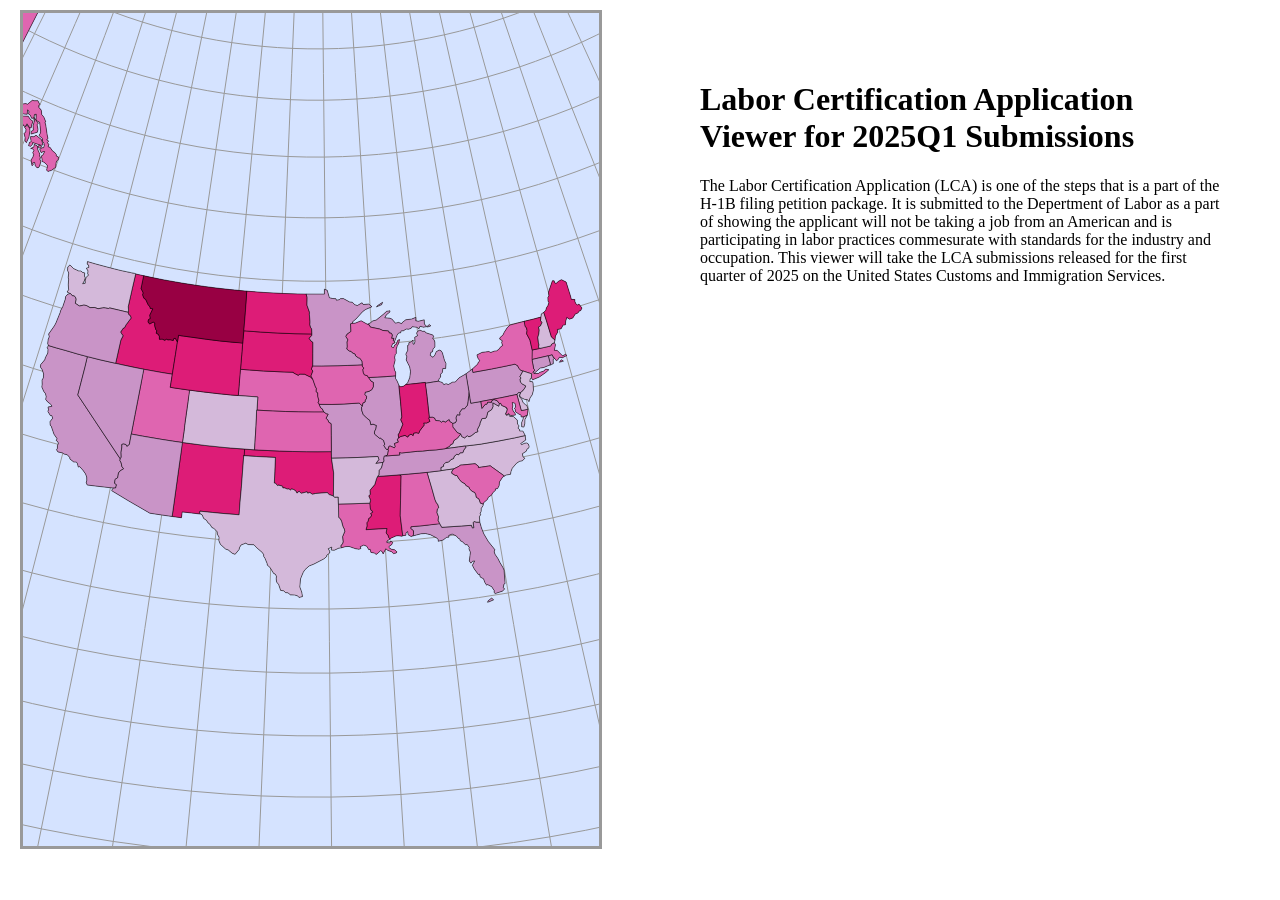
<file: index.html>
<!DOCTYPE html>
<html lang="en">
    <head>
        <meta charset="utf-8">
        <meta name="viewport" content="width=device-width">
            <title></title>

        <!--put your external stylesheet links here-->
        <link rel="stylesheet" href="css/style.css">
        <!--[if IE<9]>
            <link rel="stylesheet" href="css/style.ie.css">
        <![endif]-->

         <!--you can also place internal styles here;
             place these within <style> tags-->
        
    </head>

    <body>
        <!--put your initial page content here-->
        <div class="container">
            <div id="map-container"></div>

            <div id="panel">
                <div class="section active" data-attr="intro">
                    <h1>
                        Labor Certification Application Viewer for 2025Q1 Submissions
                    </h1>
                    <p>
                        The Labor Certification Application (LCA) is one of the steps that is a part
                        of the H-1B filing petition package. It is submitted to the Depertment
                        of Labor as a part of showing the applicant will not be taking a job 
                        from an American and is participating in labor practices commesurate 
                        with standards for the industry and occupation. This viewer will take
                        the LCA submissions released for the first quarter of 2025 on the United States 
                        Customs and Immigration Services.
                    </p>
                </div>
                <div id="slides">
                    <div class="section" data-attr="entropy_norm">
                        <div class="prose">
                            <h1>
                                Standard Occupational Classification Code Entropy
                            </h1>
                            <p>
                                The map currently displayed shows how dominant or evenly 
                                distributed states are by their Standard Occupational Classification
                                (SOC) codes. Lower entropy means that there is more singular dominant
                                categories and high entropy means that there is more diversity.
                            </p>
                        </div>
                        <div class="chart-block" data-attr="entropy_norm"></div>
                    </div>
                    <div class="section" data-attr="proportions">
                        <div class="prose">
                            <h1>
                                SOC Proportions by Code
                            </h1>
                            <p>
                                Since we just saw how states vary, let us look more closely at how each
                                code composes that variability.
                            </p>
                        </div>
                        <div class="chart-block" data-attr="proportions"></div>
                    </div>
                    <div class="section">
                        <div class="prose">
                            <h1>
                                Application Characteristics by SOC Code
                            </h1>
                            <p>
                                Now that we have seen how SOC categories vary by proportion, let's try to
                                look more closely by their characteristics.
                            </p>
                        </div>
                        <div class="chart-block" data-attr="full"></div>
                    </div>
                    <div class="section" id="dependent">
                        <div class="prose">
                            <h1>
                                Application Characteristics by SOC Code where Employers are H-1B Dependent
                            </h1>
                            <p>
                                Let us see if the characteristics change as we look more closely to states
                                which have employers that are more dependent on hiring employees who would
                                need an H-1B visa.
                            </p>
                        </div>
                        <div class="chart-block" data-attr="trunc"></div>
                    </div>
                    <div class="section" id="future">
                        <div class="prose">
                            <h1>
                                Future Work
                            </h1>
                            <p>
                                In the future, we will look at a county level view as well as viewing the data
                                in the context of the fortune 500 and fortune 1000 companies.
                            </p>
                        </div>
                        <div class="chart-block" data-attr="future"></div>
                    </div>
                </div>
            </div>
        </div>

        <!--you can also use this space for internal scripts;
        place these within <script> tags-->
        <script type="text/javascript" src="lib/d3.v7.js"></script>
        <script type="text/javascript" src="lib/topojson.js"></script>
        <script type="text/javascript" src="js/main.js"></script>

        <!--put your external script links here-->
    </body>
</html>
</file>
<file: css/style.css>
/*Add CSS styles here*/
html, body {
    margin: 0;
    height: 100%;
    overflow: hidden;
}

.container {
    display: flex;
    height: 100vh;
}

#map-container {
    width: 50%;
}

#panel {
    width: 50%;
    overflow-y: scroll;
    padding: 20px;
    box-sizing: border-box;
}

/* ONLY slides scroll-snap */
.section {
  min-height: 95vh;
  padding: 40px 40px;
  scroll-snap-align: start;

  opacity: 0.25;
  filter: blur(2px);
  transform: scale(0.98);

  transition: opacity 0.6s ease, filter 0.6s ease;
}

#slides {
  scroll-snap-type: y mandatory;
}

.section {

}

.section.active {
  opacity: 1;
  filter: blur(0px);
  transform: scale(1);
}

.prose {
    margin-bottom: 40px;
}

#chart-container {
    margin: 40px 0;
}

.title {
    font-family: sans-serif;
    font-size: 1.5em;
    font-weight: bold;
}

.countries {
    fill: #FFF;
    stroke: #CCC;
    stroke-width: 2px;
}

.chartBackground {
    fill: rgba(128,128,128,.2);
}

.gratLines {
    fill: none;
    stroke: #999;
    stroke-width: 1px;
}

.gratBackground {
    fill: #D5E3FF;
}

.regions {
    stroke: #000;
    stroke-width: 0.5px;
    stroke-linecap: round;
}

.map {
    border: medium solid #999;
    margin: 10px 0 0 20px;
}

.numbers {
    fill: white;
    font-family: sans-serif;
}

.chartTitle {
    font-family: sans-serif;
    font-size: 1em;
    font-weight: bold;
}

.chartFrame {
    fill: none;
    stroke: #999;
    stroke-width: 3px;
    shape-rendering: crispEdges;
}

.axis path,
.axis line {
    fill: none;
    stroke: #999;
    stroke-width: 1px;
    shape-rendering: crispEdges;
    z-index: 499;
}

.axis text {
    font-family: sans-serif;
    font-size: 0.8em;
    fill: #999;
    z-index: 499;
}

.dropdown {
    position: absolute;
    top: 30px;
    left: 40px;
    z-index: 10;
    font-family: sans-serif;
    font-size: 1em;
    font-weight: bold;
    padding: 2px;
    border: 1px solid #999;
    box-shadow: 2px 2px 4px #999;
}

option {
    font-weight: normal;
}

.infolabel {    
    margin: 0 20px 0 0;    
    position: absolute;
    height: 50px;
    min-width: 100px;
    color: #fff;
    background-color: #000;
    border: solid thin #fff;
    padding: 5px 10px;
    top: -75px;
}

.infolabel h1 {
    margin: 0 20px 0 0;
    padding: 0;
    display: inline-block;
    line-height: 1em;
}

/* Width and Height */
::-webkit-scrollbar {
  width: 10px;
  height: 10px;
}

/* Track (background) */
::-webkit-scrollbar-track {
  background: #f1f1f1;
  border-radius: 10px;
}

/* Thumb (draggable handle) */
::-webkit-scrollbar-thumb {
  background: #888;
  border-radius: 10px;
}

/* Thumb on hover */
::-webkit-scrollbar-thumb:hover {
  background: #555;
}
</file>
